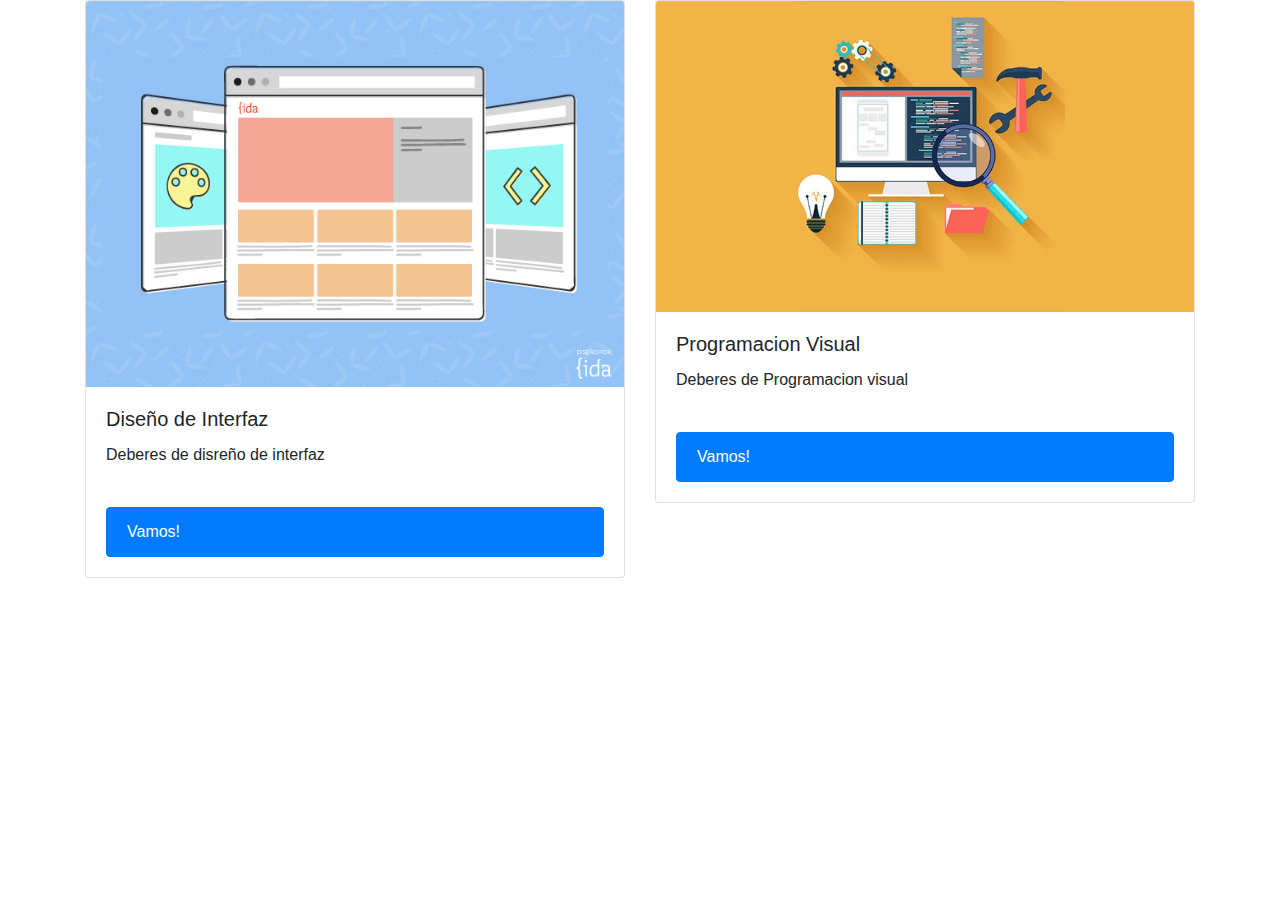
<file: index.html>
<!DOCTYPE html>
<html lang="es">

<head>
  <meta charset="UTF-8">
  <meta name="viewport" content="width=device-width, initial-scale=1.0">
  <meta http-equiv="X-UA-Compatible" content="ie=edge">
  <title>Diseño de Interfaz</title>
  <!-- bootstrap -->
  <link rel="stylesheet" href="bootstrap-4.4.1-dist/css/bootstrap.min.css">
  <script src="bootstrap-4.4.1-dist/js/bootstrap.min.js"></script>
  <script src="bootstrap-4.4.1-dist/js/bootstrap.min.js.map"></script>


</head>

<body>

  <div class="container">
    <div class="row justify-content-center">
      <div class="col-6" style>

        <div class="card">
          <img src="./src/img/Diseño-de-interfaces.jpg" class="card-img-top" alt="...">
          <div class="card-body">
            <h5 class="card-title">Diseño de Interfaz</h5>
            <p class="card-text">Deberes de disreño de interfaz</p>
          </div>
          <div class="card-body">
            <a href="./src/vitas/disenioI.html" class="list-group-item list-group-item-action active">
              Vamos!
             </a>
          </div>
        </div>

      </div>
      <div class="col-6">

        <div class="card">
          <img src="./src/img/programacionvisual.jpg" class="card-img-top" alt="...">
          <div class="card-body">
            <h5 class="card-title">Programacion Visual</h5>
            <p class="card-text">Deberes de Programacion visual</p>
          </div>
          <div class="card-body">
            <a href="./src/vitas/programacion.html" class="list-group-item list-group-item-action active">
             Vamos!
            </a>
          </div>
        </div>


      </div>
    </div>
  </div>


</body>

</html>
</file>
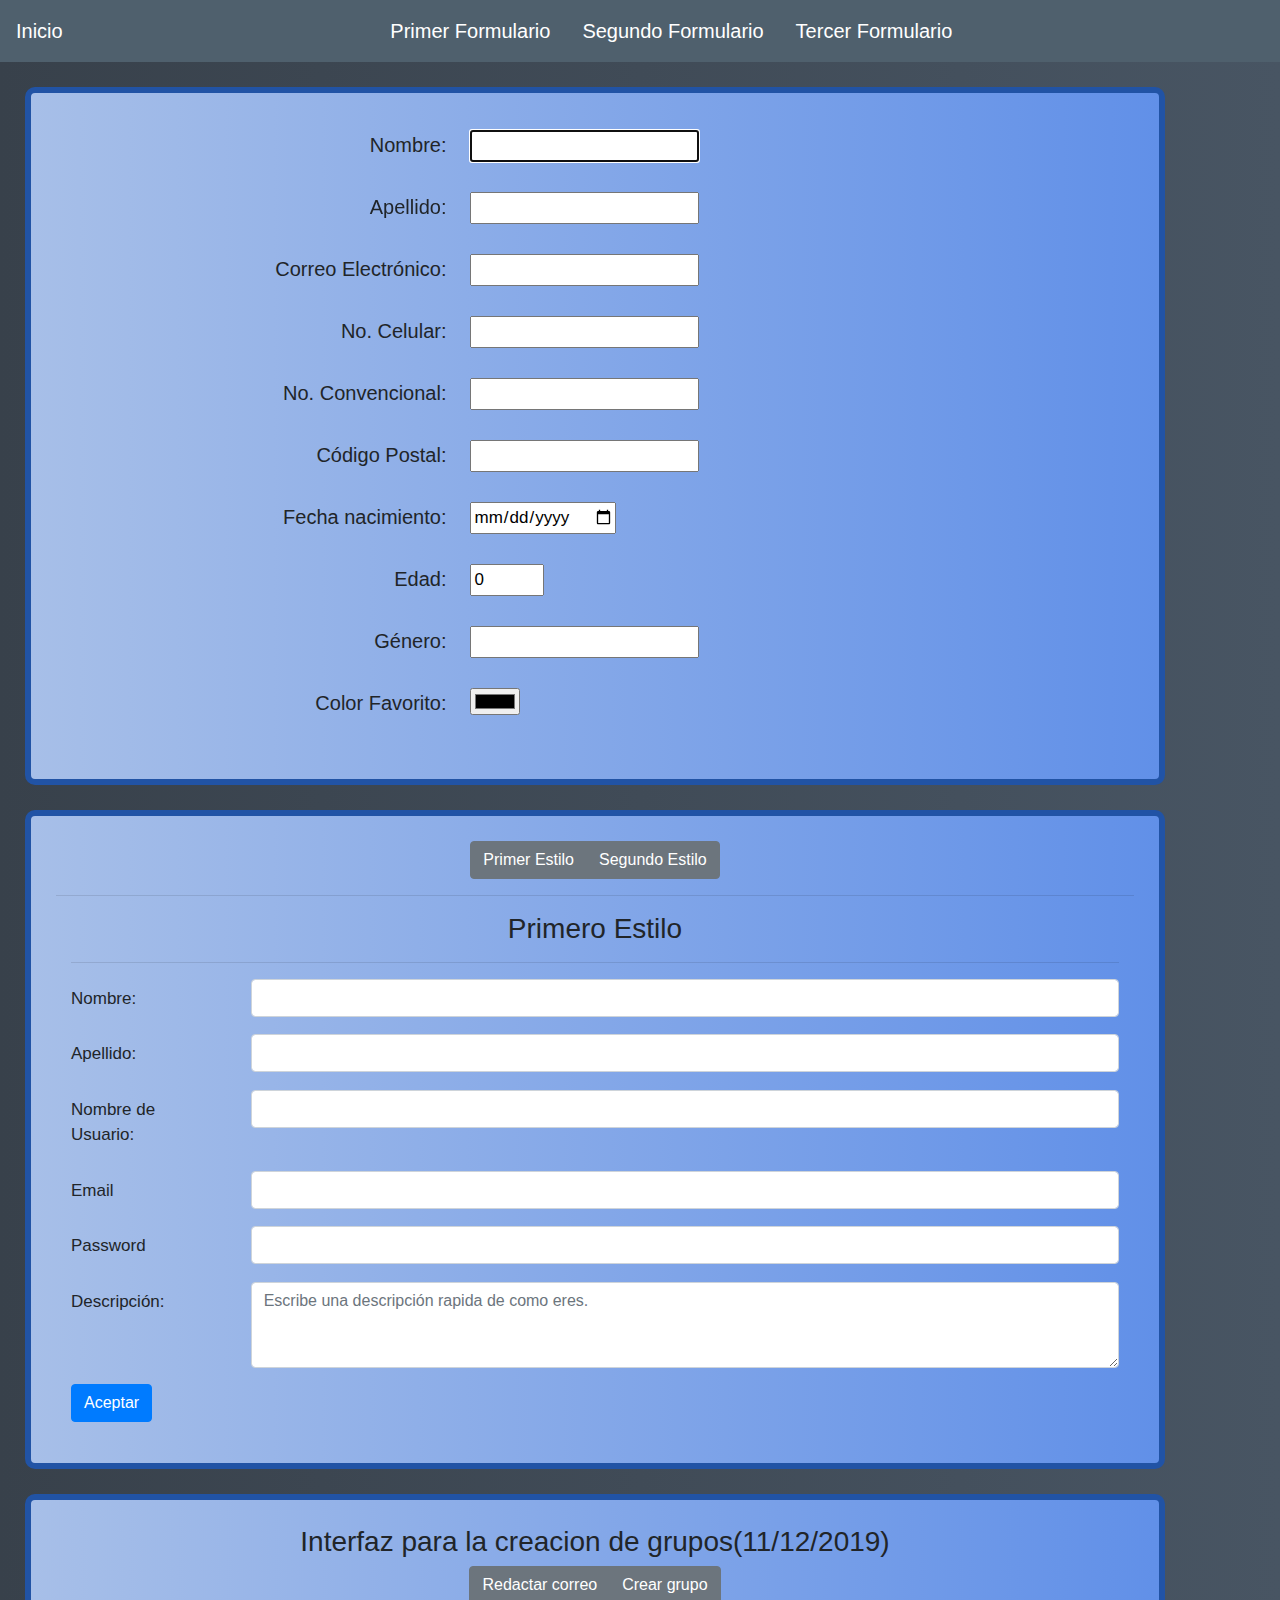
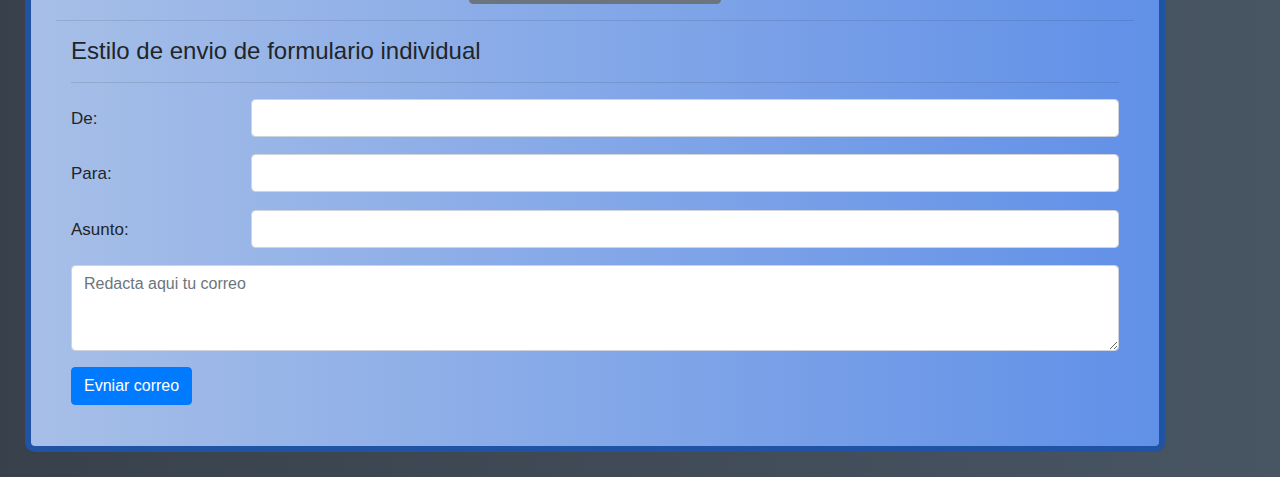
<file: src/vitas/disenioI.html>
<!DOCTYPE html>
<html lang="en">

<head>
  <meta charset="UTF-8">
  <meta name="viewport" content="width=device-width, initial-scale=1.0">
  <meta http-equiv="X-UA-Compatible" content="ie=edge">
  <!-- bootstrap -->
  <link rel="stylesheet" href="../../bootstrap-4.4.1-dist/css/bootstrap.min.css">
  <script src="../../bootstrap-4.4.1-dist/js/bootstrap.min.js"></script>
  <script src="../../bootstrap-4.4.1-dist/js/bootstrap.min.js.map"></script>

  <link rel="stylesheet" href="../css/style.css">
  <script src="../app/index.js"></script>
  <title>Diseño de Interfaz</title>

  <style>
    .table td,
    .table th {
      border-top: none;
    }
  </style>
</head>

<body>

  <!-- barra de navegacion------------------------------------------------------------------------------------------------------------------------ -->
  <nav class="navbar navbar-light sticky-top" style="background-color: #4f606d;">
    <a class="navbar-brand" href="../../index.html" style="color: white;">Inicio</a>
    <hr>
    <nav class="nav">
      <a class="nav-link" href="#form_sin_boostrap" style="color: white; font-size: 20px;">Primer Formulario</a>
      <a class="nav-link" href="#form_con_boostrap" style="color: white; font-size: 20px;">Segundo Formulario</a>
      <a class="nav-link" href="#contenedor-grupos" style="color: white; font-size: 20px;">Tercer Formulario</a>
    </nav>
    <hr>
  </nav>

  <!-- formulario sin boostrap------------------------------------------------------------------------------------------------------------------- -->
  <div class="container" id="form_sin_boostrap">
    <table class="table">
      <tr>
        <td class="label-form"><label for="nombre">Nombre:</label></td>
        <td class="input-form"><input type="text" id="nombre" name="name_control" autofocus required /s> </td> </tr>
            <tr>
        <td class="label-form"><label for="apellido">Apellido:</label></td>
        <td class="input-form"><input type="text" id="apellido" name="email_control" required /></td>
      </tr>
      <tr>
        <td class="label-form"><label for="email">Correo Electrónico:</label></td>
        <td class="input-form"> <input type="email" id="email" name="email_control" required /></td>
      </tr>
      <tr>
        <td class="label-form"><label for="numCelular">No. Celular:</label></td>
        <td class="input-form"><input type="text" id="numCelular" name="email_control" required /></td>
      </tr>
      <tr>
        <td class="label-form"><label for="numConvencional">No. Convencional:</label></td>
        <td class="input-form"><input type="text" id="numConvencional" name="email_control" required /></td>
      </tr>
      <tr>
        <td class="label-form"><label for="codPostal">Código Postal:</label></td>
        <td class="input-form"><input type="text" id="codPostal" name="email_control" required /></td>
      </tr>
      <tr>
        <td class="label-form"><label for="nacimiento">Fecha nacimiento:</label></td>
        <td class="input-form"><input type="date" id="nacimiento" name="email_control" required /></td>
      </tr>
      <tr>
        <td class="label-form"><label for="edad">Edad:</label></td>
        <td class="input-form"><input type="number" id="edad" name="number_control" min="0" max="100" value="0" /></td>
      </tr>
      <tr>
        <td class="label-form"><label for="genero">Género:</label></td>
        <td class="input-form"><input type="text" id="genero" name="email_control" required /></td>
      </tr>
      <tr>
        <td class="label-form"><label for="colorFavorito">Color Favorito:</label></td>
        <td class="input-form"><input type="color" id="colorFavorito" name="color_control" /></td>
      </tr>
    </table>
  </div>

  <!-- formulario con bootstrap------------------------------------------------------------------------------------------------------- -->
  <div class="container" id="form_con_boostrap">

    <div class="container-fluid">
      <ul class="nav justify-content-center">
        <li class="nav-item">
          <div class="btn-group " role="group" aria-label="Basic example">
            <button type="button" class="btn btn-secondary" onclick="primerForm();">Primer Estilo</button>
            <button type="button" class="btn btn-secondary" onclick=" segundoForm();">Segundo Estilo</button>
          </div>
        </li>
      </ul>
    </div>
    <hr>

    <div class="container-fluid" id="primerEstilo">
      <h3>Primero Estilo</h3>
      <hr>
      <form>
        <div class="form-group row">
          <label for="inputEmail3" class="col-sm-2 col-form-label">Nombre:</label>
          <div class="col-sm-10">
            <input type="text" class="form-control" id="inputEmail3">
          </div>
        </div>
        <div class="form-group row">
          <label for="inputEmail3" class="col-sm-2 col-form-label">Apellido: </label>
          <div class="col-sm-10">
            <input type="text" class="form-control" id="inputEmail3">
          </div>
        </div>
        <div class="form-group row">
          <label for="inputEmail3" class="col-sm-2 col-form-label">Nombre de Usuario: </label>
          <div class="col-sm-10">
            <input type="text" class="form-control" id="inputEmail3">
          </div>
        </div>
        <div class="form-group row">
          <label for="inputEmail3" class="col-sm-2 col-form-label">Email</label>
          <div class="col-sm-10">
            <input type="email" class="form-control" id="inputEmail3">
          </div>
        </div>
        <div class="form-group row">
          <label for="inputPassword3" class="col-sm-2 col-form-label">Password</label>
          <div class="col-sm-10">
            <input type="password" class="form-control" id="inputPassword3">
          </div>
        </div>
        <div class="form-group row">
          <label for="inputPassword3" class="col-sm-2 col-form-label">Descripción: </label>
          <div class="col-sm-10">
            <textarea class="form-control" id="exampleFormControlTextarea1" rows="3"
              placeholder="Escribe una descripción rapida de como eres."></textarea>
          </div>
        </div>
        <div class="form-group row">
          <div class="col-sm-10">
            <button type="submit" class="btn btn-primary">Aceptar</button>
          </div>
        </div>
      </form>

    </div>


    <div class="container-fluid" id="segundoEstilo">
      <h3>Segundo Estilo</h3>
      <hr>
      <form>
        <div class="form-row">
          <div class="form-group col-md-4">
            <label for="inputEmail4">Nombre: </label>
            <input type="text" class="form-control">
          </div>
          <div class="form-group col-md-4">
            <label for="inputPassword4">Apellido: </label>
            <input type="text" class="form-control">
          </div>
          <div class="form-group col-md-4">
            <label>Nombre de Usuario: </label>
            <div class="input-group">
              <div class="input-group-prepend">
                <div class="input-group-text">@</div>
              </div>
              <input type="text" class="form-control" id="inlineFormInputGroup" placeholder="Username">
            </div>
          </div>
        </div>

        <div class="form-row">
          <div class="form-group col-md-6">
            <label for="inputEmail4">Email</label>
            <input type="email" class="form-control" id="inputEmail4" placeholder="ejemplo@ejemplo.com">
          </div>
          <div class="form-group col-md-6">
            <label for="inputPassword4">Password</label>
            <input type="password" class="form-control" id="inputPassword4" placeholder="De 8 a 12 caracteres">
          </div>
        </div>

        <div class="form-row">
          <div class="form-group col-md-6">
            <label for="inputCity">Provincia</label>
            <select id="inputState" class="form-control">
              <option selected>Escribe tu Provincia</option>
              <option>Azuay</option>
              <option>Bolívar</option>
              <option>Cañar</option>
              <option>Carchi</option>
              <option>Chimborazo</option>
              <option>Cotopaxi</option>
              <option>El Oro</option>
              <option>Esmeraldas</option>
              <option>Galápagos</option>
              <option>Guayas</option>
              <option>Imbabura</option>
              <option>Loja</option>
              <option>Los Ríos</option>
              <option>Manabí</option>
              <option>Morona Santiago</option>
              <option>Orellana</option>
              <option>Pastaza</option>
              <option>Pichincha</option>
              <option>Santa Elena</option>
              <option>Santo Domingo de los Tsáchilas</option>
              <option>Sucumbíos</option>
              <option>Tungurahua</option>
              <option>Zamora Chinchipe</option>
            </select>
          </div>
          <div class="form-group col-md-6">
            <label for="inputZip">Ciudad</label>
            <input type="text" class="form-control" id="inputZip" placeholder="Escribe tu ciudad">
          </div>
        </div>

        <div class="form-group">
          <label for="exampleFormControlTextarea1">Tu descripción: </label>
          <textarea class="form-control" id="exampleFormControlTextarea1" rows="3"
            placeholder="Escribe una descripción rapida de como eres."></textarea>
        </div>
        <div class="form-check">
          <input class="form-check-input" type="checkbox" id="gridCheck">
          <label class="form-check-label" for="gridCheck">
            Check me out
          </label>
        </div>
        <button type="submit" class="btn btn-primary">Aceptar</button>
      </form>
    </div>
  </div>
  <!-- contenedor de grupos del 11/12/2019------------------------------------------------------------------------------------------------------------------------ -->
  <div class="container" id="contenedor-grupos">
    <h3>Interfaz para la creacion de grupos(11/12/2019)</h3>
    <div class="container-fluid">

      <ul class="nav justify-content-center">
        <li class="nav-item">
          <div class="btn-group " role="group" aria-label="Basic example">
            <button type="button" class="btn btn-secondary" onclick="redactarCorreos();">Redactar correo</button>
            <button type="button" class="btn btn-secondary" onclick="crearGrupos();">Crear grupo</button>
          </div>
        </li>
      </ul>
    </div>
    <hr>
    <!-- primer formulario ----------------------------------------------------------------------------------- -->
    <div class="container-fluid" id="redactarCorreos">
      <h4>Estilo de envio de formulario individual</h4>
      <hr>
      <form>
        <div class="form-group row">
          <label for="inputEmail3" class="col-sm-2 col-form-label">De:</label>
          <div class="col-sm-10">
            <input type="text" class="form-control" id="inputEmail3">
          </div>
        </div>
        <div class="form-group row">
          <label for="inputEmail3" class="col-sm-2 col-form-label">Para: </label>
          <div class="col-sm-10">
            <input type="text" class="form-control" id="inputEmail3">
          </div>
        </div>
        <div class="form-group row">
          <label for="inputEmail3" class="col-sm-2 col-form-label">Asunto: </label>
          <div class="col-sm-10">
            <input type="text" class="form-control" id="inputEmail3">
          </div>
        </div>
        <div class="form-group row">
          <!-- <label for="inputPassword3" class="col-sm-2 col-form-label">Descripción: </label> -->
          <div class="col-sm-12">
            <textarea class="form-control" id="exampleFormControlTextarea1" rows="3"
              placeholder="Redacta aqui tu correo"></textarea>
          </div>
        </div>
        <div class="form-group row">
          <div class="col-sm-10">
            <button type="submit" class="btn btn-primary">Evniar correo</button>
          </div>
        </div>
      </form>

    </div>

    <!-- formulario de creacion de grupos--------------------------------------------------------------------------------------------------------- -->
    <div class="container-fluid" id="crearGrupos">
      <h3>Formulario de creacion de grupos</h3>
      <hr>
      <form>
        <div class="form-group row">
          <label for="inputEmail3" class="col-sm-2 col-form-label">Nombre del grupo:</label>
          <div class="col-sm-10">
            <input type="text" class="form-control" id="inputEmail3">
          </div>
        </div>
        <div class="form-group row">
          <label for="inputEmail3" class="col-sm-2 col-form-label">Miembros: </label>
          <div class="col-sm-10">
            <div class="header">

              <ul class="nav">
                <li><a href="">English Yavirac Center</a>
                  <ul>
                    <li><a href="">Niveles</a></li>
                  </ul>
                </li>
              </ul>

              <ul class="nav">
                <li><a href="">Comunidad de Yavirac</a>
                  <ul>
                    <li><a href="">Estudiantes</a></li>
                    <li><a href="">Autoridades</a></li>
                  </ul>
                </li>
              </ul>

            </div>

          </div>
        </div>

      </form>
    </div>
  </div>

</body>

</html>
</file>
<file: src/css/style.css>
body{
    /*background: #aaabaf;*/
    margin: 0;
    /* background: #7F7FD5; 
    background: -webkit-linear-gradient(to right, #91EAE4, #86A8E7, #7F7FD5);  
    background: linear-gradient(to right, #91EAE4, #86A8E7, #7F7FD5); */

    background: #485563;  /* fallback for old browsers */
    background: -webkit-linear-gradient(to right, #353e49, #485563);  /* Chrome 10-25, Safari 5.1-6 */
    background: linear-gradient(to right, #38414b, #485563); /* W3C, IE 10+/ Edge, Firefox 16+, Chrome 26+, Opera 12+, Safari 7+ */
    
}

h1{
    text-align: center;

}

.container{
    margin: 25px;
    border: 6px solid rgb(33, 83, 165);
    
    background: #6190E8;  /* fallback for old browsers */
    background: -webkit-linear-gradient(to right, #A7BFE8, #6190E8);  /* Chrome 10-25, Safari 5.1-6 */
    background: linear-gradient(to right, #A7BFE8, #6190E8); /* W3C, IE 10+/ Edge, Firefox 16+, Chrome 26+, Opera 12+, Safari 7+ */

    /* background-color: rgb(84, 132, 209); */
    padding: 25px;
    border-radius: 10px;
    font-size: 17px;
    /* font-weight: inherit; */
    /* text-shadow: rgb(63, 62, 63) 2px 2px 2px */
} 

#segundoEstilo{
    display: none;
}

#crearGrupos{
    display: none;
}

h3{
    text-align: center;
}

.label-form{
    width: 20px;
    text-align: right;
    padding: 3px;
    font-size: 20px
}

.input-form{
    width: 20px;
    text-align: left;
    padding: 3px;
}

.button {
    display: inline-block;
    border-radius: 4px;
    background-color: #3984ca;
    border: none;
    color: #FFFFFF;
    text-align: center;
    font-size: 20px;
    padding: 10px;
    width: 150px;
    transition: all 0.5s;
    cursor: pointer;
    margin: 5px;
  }
  .button span {
    cursor: pointer;
    display: inline-block;
    position: relative;
    transition: 0.5s;
  }
  .button span:after {
  content: '\00bb';  /* Entidades CSS. Para usar entidades HTML, use &#8594;*/
  position: absolute;
    opacity: 0;
    top: 0;
    right: -20px;
    transition: 0.5s;
  }
  .button:hover span {
    padding-right: 25px;
  }
  .button:hover span:after {
    opacity: 1;
    right: 0;
  }

  /* ahber que pasa  */

  .header{
    margin: auto;
    width: 500px;
    
}

.header ul, ol{
    list-style: none;
}
.nav li a{
    display: block;
    background-color: black;
    color: white;
    text-decoration: none;
    padding: 10px 15px;
}

.nav > li {
    float: left;
}
.nav li a:hover{
    background-color: skyblue;
}
.nav li ul{
    display: none;
    position: absolute;
    min-width: 140px;
}
.nav li:hover > ul {
    display: block;
}
.nav li ul li{
    position: relative;

}
.nav li ul li ul{
    right: -140px;
    top: 0;
}

/* .porfolio {
    display: flex;
    border: 3px solid rgb(207, 189, 172);
    margin: 3px;
    padding: 5px;
}
.project p{
    color: white;
    font-size: 20px;
}
.project strong {
    color: rgb(56, 28, 32);
    font-size: 25px
}
.project-title{
    text-align: center;
    font-size: 30px;
    
} 

.formulario{
    display: flex;
    border: 3px solid rgb(207, 189, 172);
    margin: 3px;
}*/
  
/* .boton{
    width: 200px;
    height: 40px;
    font-size: 20px;
    color: white;
    background: #c31432; 
    background: -webkit-linear-gradient(to bottom, #240b36, #c31432);  
    background: linear-gradient(to bottom, #240b36, #c31432);

} */
</file>
